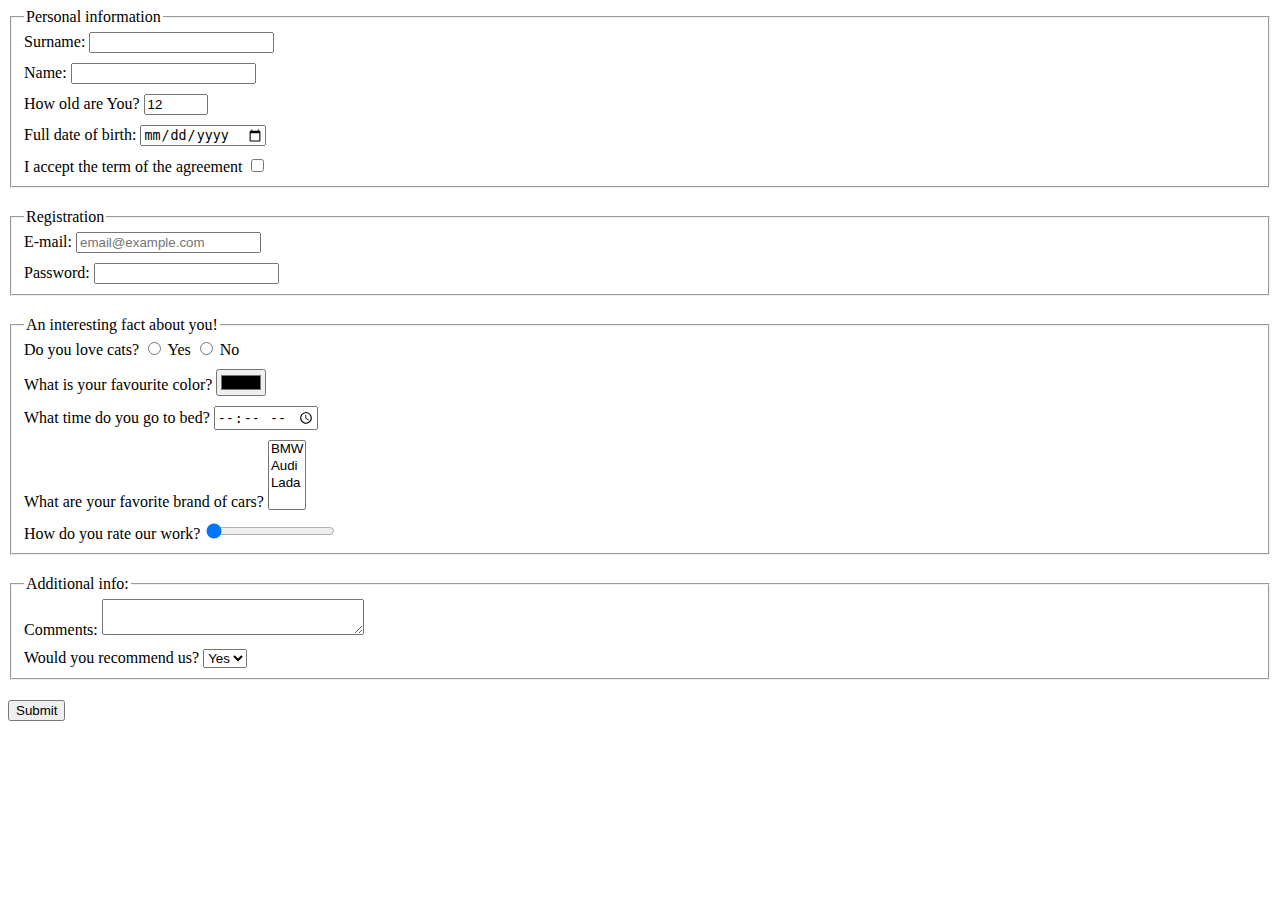
<file: index.html>
<!doctype html><html lang="en"><head><meta charset="UTF-8"><meta name="viewport" content="width=device-width, user-scalable=no, initial-scale=1.0, maximum-scale=1.0, minimum-scale=1.0"><meta http-equiv="X-UA-Compatible" content="ie=edge"><title>HTML Form</title><link rel="stylesheet" href="style.b36cb9e6.css"></head><body> <form action="https://mate-academy-form-lesson.herokuapp.com/create-application" method="post"> <fieldset class="fieldset"> <legend>Personal information</legend> <div class="label"> <label for="surname"> Surname: <input type="text" name="surname" id="surname" autocomplete="off" class="input" minlength="3" maxlength="30"> </label> </div> <div class="label"> <label for="name"> Name: <input type="text" name="name" id="name" autocomplete="off" class="input"> </label> </div> <div class="label"> <label for="age"> How old are You? <input type="number" name="age" id="age" value="12" min="1" max="100" class="input"> </label> </div> <div class="label"> <label for="dateOfBirth"> Full date of birth: <input type="date" name="dateOfBirth" id="dateOfBirth" class="input"> </label> </div> <div class="label"> <label for="acceptTheTerm"> I accept the term of the agreement <input type="checkbox" name="acceptTheTerm" id="acceptTheTerm" class="input"> </label> </div> </fieldset> <fieldset class="fieldset"> <legend>Registration</legend> <div class="label"> <label for="email"> E-mail: <input type="email" name="email" id="email" placeholder="email@example.com" class="input" required> </label> </div> <div class="label"> <label for="password"> Password: <input type="password" name="password" id="password" class="input" required> </label> </div> </fieldset> <fieldset class="fieldset"> <legend>An interesting fact about you!</legend> <div class="label"> Do you love cats? <input type="radio" name="doYouLoveCats" value="y"> Yes <input type="radio" name="doYouLoveCats" value="n"> No </div> <div class="label"> <label for="favoriteColor"> What is your favourite color? <input type="color" name="favoriteColor" id="favoriteColor"> </label> </div> <div class="label"> <label for="timeGoToBed"> What time do you go to bed? <input type="time" name="timeGoToBed" id="timeGoToBed"> </label> </div> <div class="label"> <label for="favoriteCar"> What are your favorite brand of cars? <select name="favoriteCar" id="favoriteCar" multiple> <option value="BMW">BMW</option> <option value="Audi">Audi</option> <option value="Lada">Lada</option> </select> </label> </div> <div class="label"> <label for="rateOurWork"> How do you rate our work? <input type="range" name="rateOurWork" id="rateOurWork" value="0" min="0" max="10"> </label> </div> </fieldset> <fieldset class="fieldset"> <legend>Additional info:</legend> <div class="label"> <label for="comments"> Comments: <textarea name="comments" id="comments" cols="30" rows="2">
            </textarea> </label> </div> <div class="label"> <label for="recommend"> Would you recommend us? <select name="recommend" id="recommend"> <option value="Yes">Yes</option> <option value="No">No</option> </select> </label> </div> </fieldset> <input type="submit" value="Submit"> </form> <script type="text/javascript" src="main.e97352c4.js"></script> </body></html>
</file>
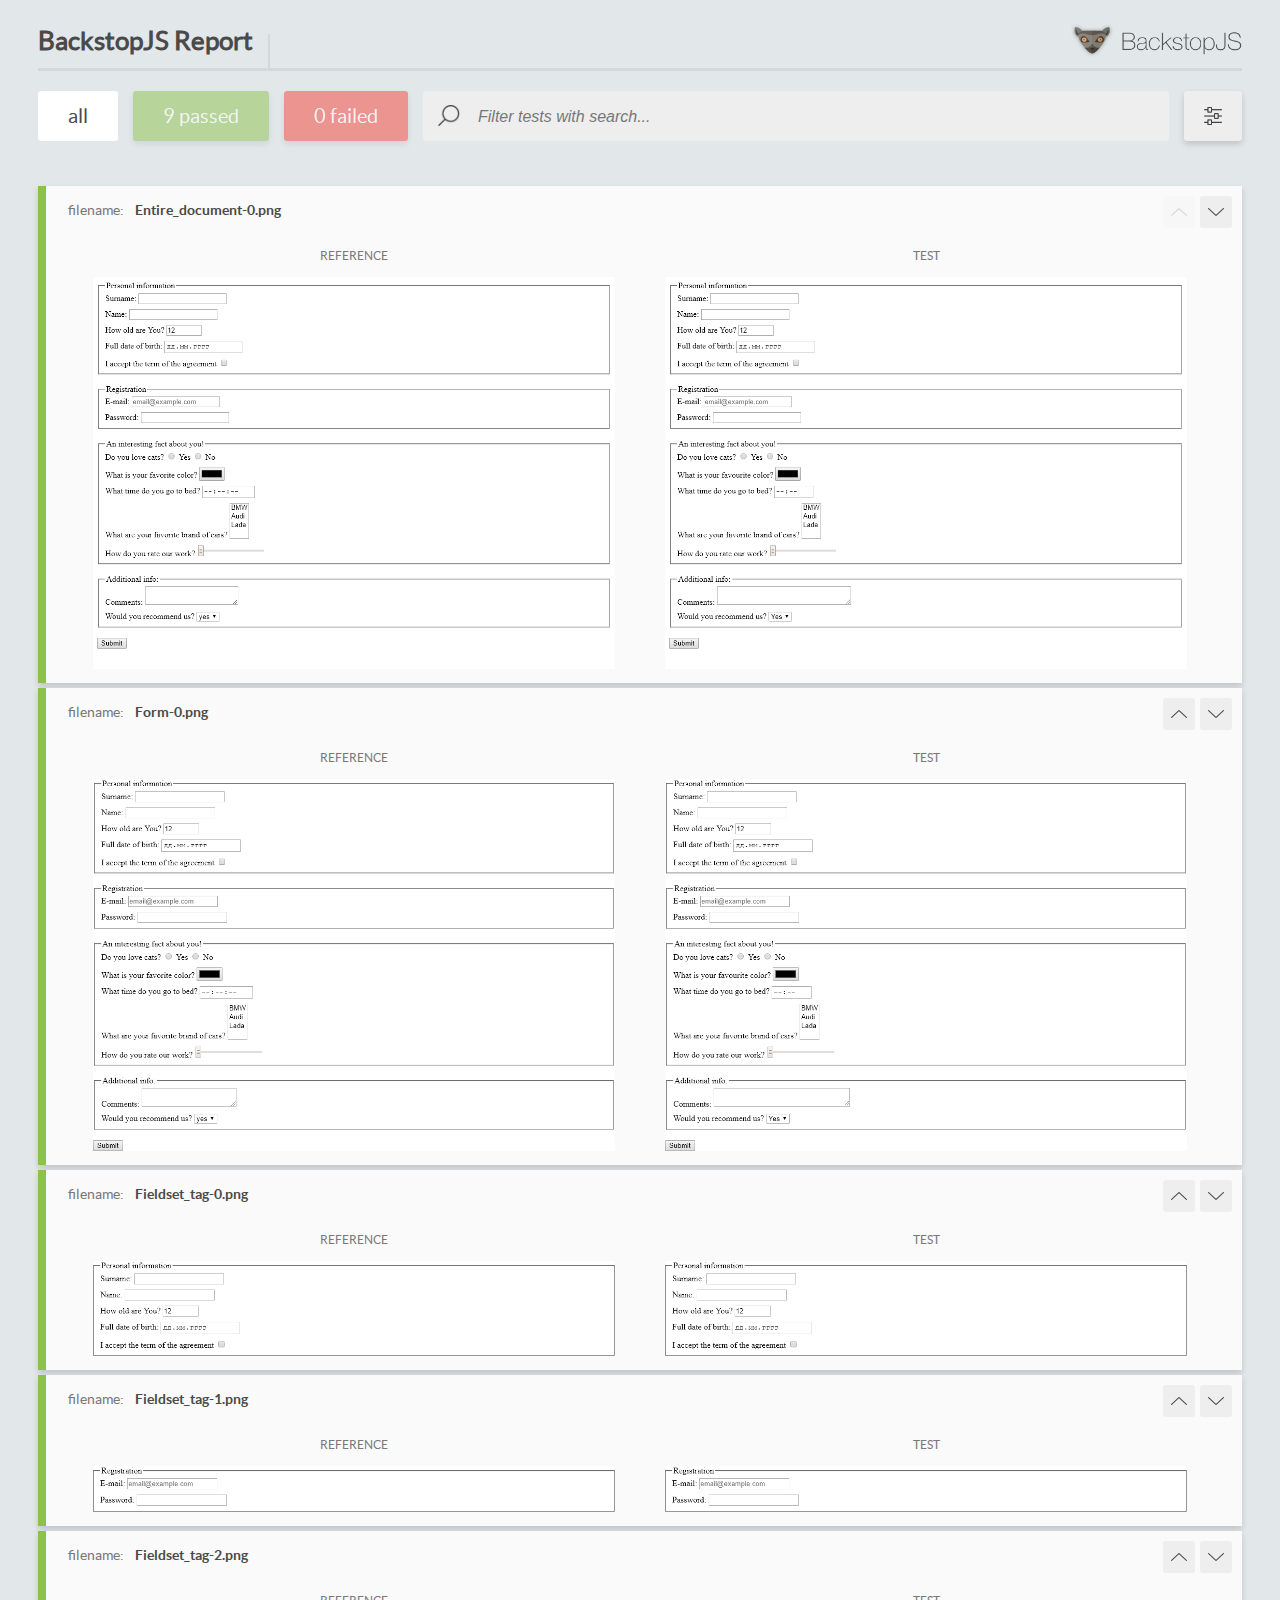
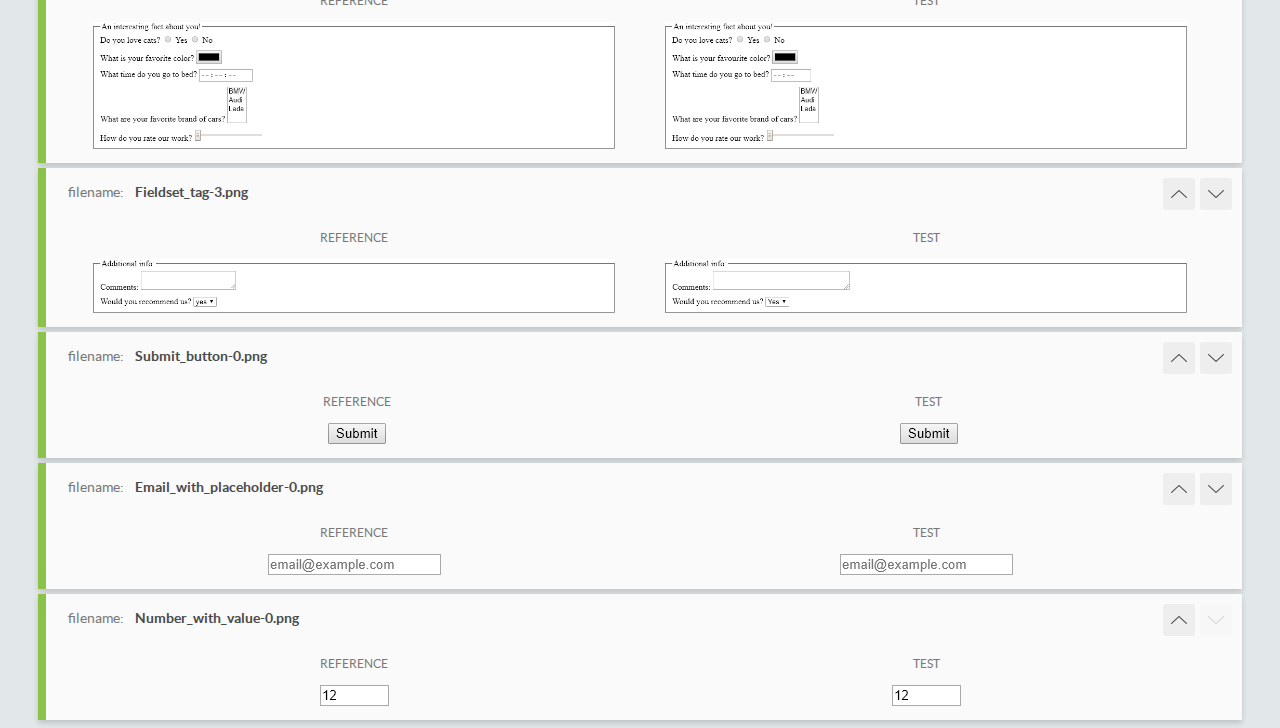
<file: report/html_report/index.html>
<!DOCTYPE html>
<html>
  <head>
    <meta charset="utf-8">
    <title>BackstopJS Report</title>

    <style>
      @font-face {
          font-family: 'latoregular';
          src: url('./assets/fonts/lato-regular-webfont.woff2') format('woff2'),
              url('./assets/fonts/lato-regular-webfont.woff') format('woff');
          font-weight: 400;
          font-style: normal;
      }
      @font-face {
          font-family: 'latobold';
          src: url('./assets/fonts/lato-bold-webfont.woff2') format('woff2'),
              url('./assets/fonts/lato-bold-webfont.woff') format('woff');
          font-weight: 700;
          font-style: normal;
      }

      .ReactModal__Body--open {
          overflow: hidden;
      }
      .ReactModal__Body--open .header {
        display: none;
      }

    </style>
  </head>
  <body style="background-color: #E2E7EA">
    <div id="root">

    </div>
    <script type="text/javascript">
      function report (report) { // eslint-disable-line no-unused-vars
        window.tests = report;
      }
    </script>
    <script type="text/javascript" src="config.js"></script>
    <script type="text/javascript" src="index_bundle.js"></script>
  </body>
</html>
</file>
<file: style.b36cb9e6.css>
.fieldset{margin-bottom:20px}.label:not(:last-child){margin-bottom:10px}
/*# sourceMappingURL=style.b36cb9e6.css.map */
</file>
